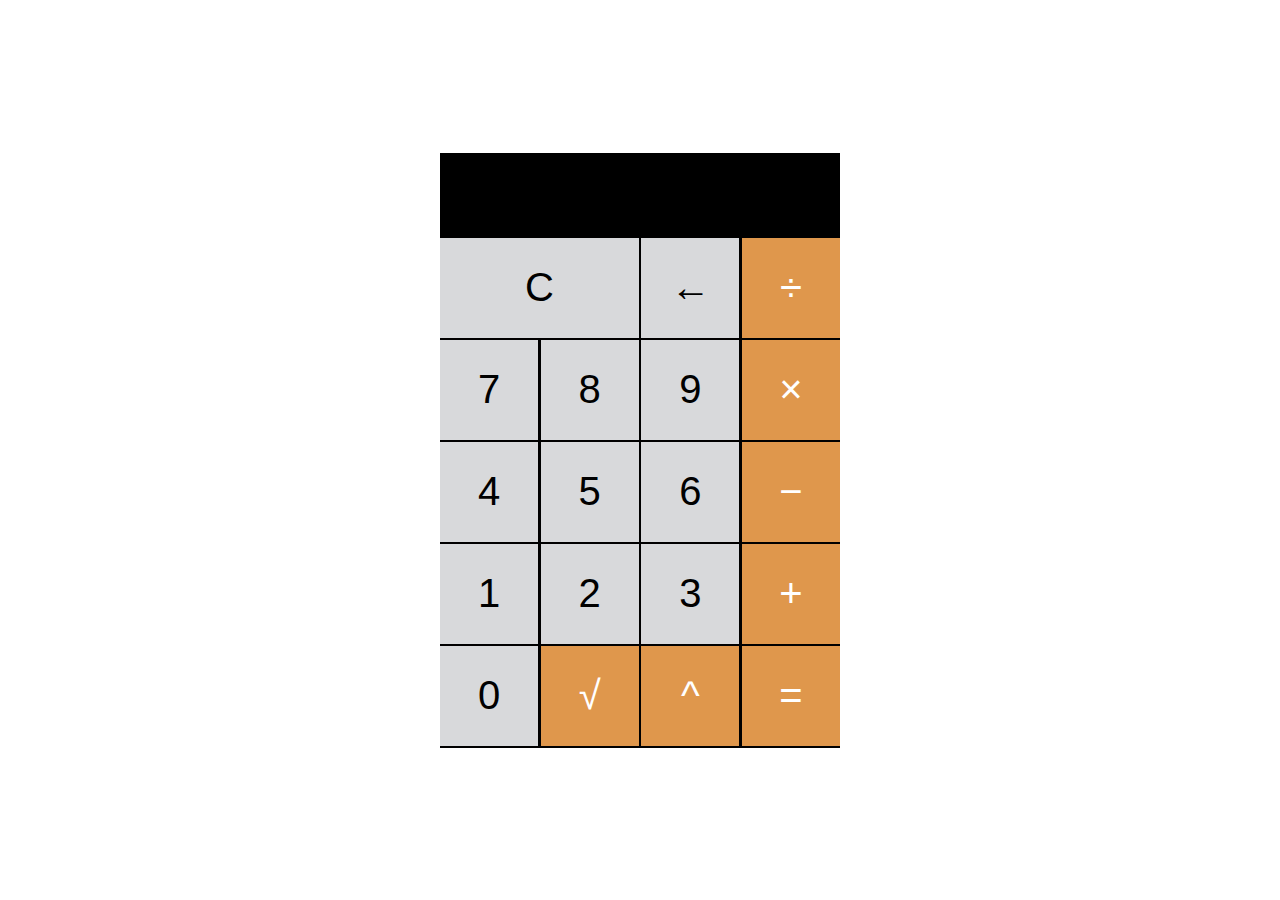
<file: 5-github/begin/index.html>
<!DOCTYPE html>
<html lang="en">
<head>
    <meta charset="UTF-8">
    <meta name="viewport" content="width=device-width, initial-scale=1.0">
    <title>calculator</title>
    <link rel="stylesheet" href="./style.css">
</head>
<body>
    <div class="container">
        <input class="screen" id="display">
            
        
        <section class="calc-buttons">
            <div class="row">
                <button class="span2" id="clear" onclick="toClear()">C</button>
                <button onclick="goBack()">&larr;</button>
                <button class="orange" onclick="toDisplay('&divide;')">&divide;</button>
            </div>
            <div class="row">
                <button onclick="toDisplay('7')">7</button>
                <button  onclick="toDisplay('8')">8</button>
                <button onclick="toDisplay('9')">9</button>
                <button class="orange" onclick="toDisplay('&times')">&times</button>
            </div>
           
            <div class="row">
                <button onclick="toDisplay('4')">4</button>
                <button onclick="toDisplay('5')">5</button>
                <button onclick="toDisplay('6')">6</button>
                <button class="orange" onclick="toDisplay('&#8722')">&#8722</button>
            </div>
            <div class="row">
                <button onclick="toDisplay('1')">1</button>
                <button onclick="toDisplay('2')">2</button>
                <button onclick="toDisplay('3')">3</button>
                  <button onclick="toDisplay('&plus;')">+</button>
            </div>
            <div class="row">
                <button onclick="toDisplay('0')">0</button>
                <button class="orange" onclick="toDisplay('&#8730;')">&#8730;</button>
                <button class="orange" onclick="toDisplay('^')">^</button>
                <button  class="orange" onclick="toCalculate()">&equals;</button>
                
                
            </div>
        </section>
    </div>
    <script src="./script.js"></script>
</body>
</html>
</file>
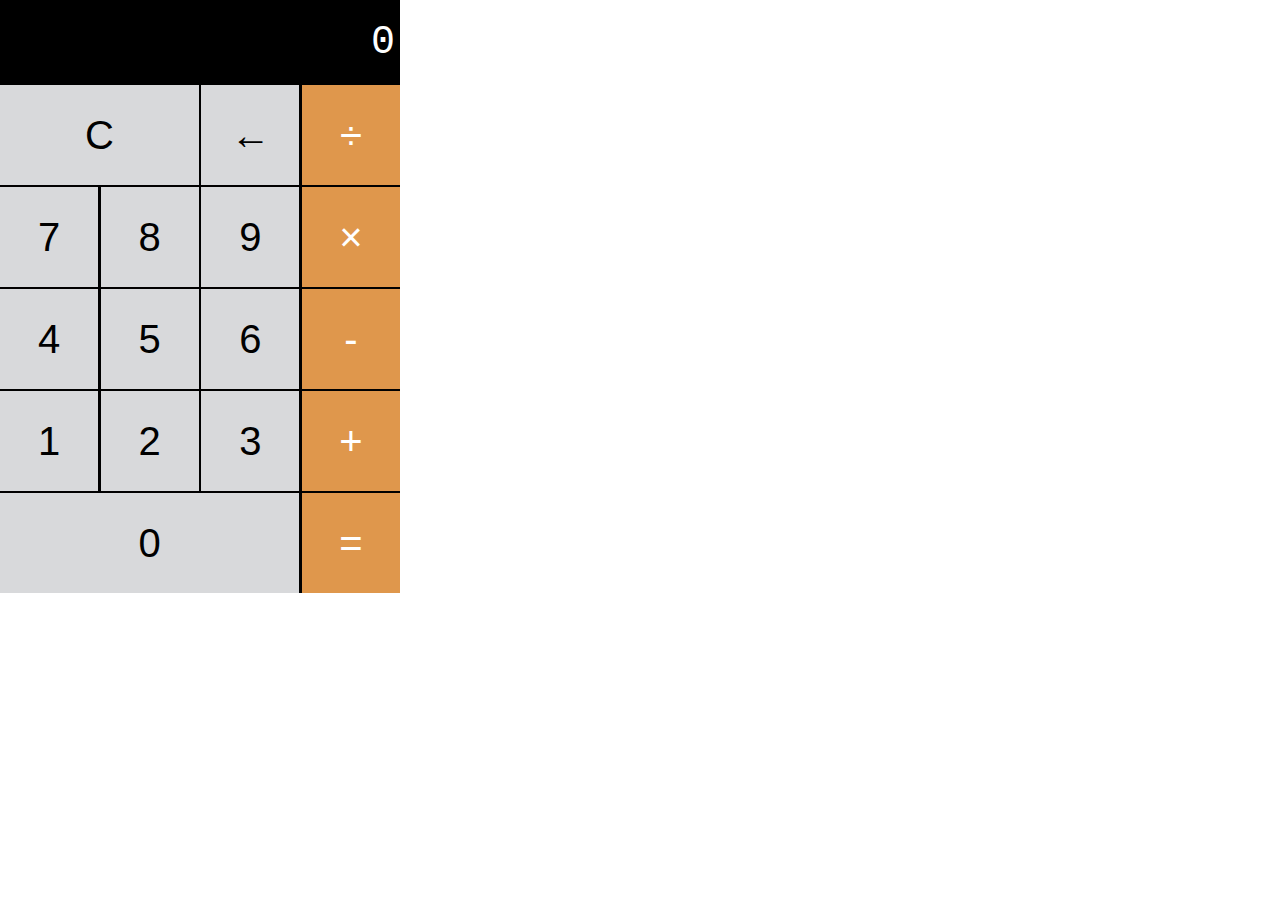
<file: 5-github/end/calculator.html>
<!DOCTYPE html>
<html lang="en">
<head>
    <meta charset="UTF-8">
    <title>Calculator</title>
    <link rel="stylesheet" href="css/calculator.css">
</head>
<body>
    <div class="wrapper">
        <section class="screen">
        0
        </section>
    
        <section class="calc-buttons">
            <div class="calc-button-row">
                <button class="calc-button double ">C</button>
                <button class="calc-button">&larr;</button>
                <button class="calc-button">&divide;</button>
            </div>
            <div class="calc-button-row">
                <button class="calc-button">7</button>
                <button class="calc-button">8</button>
                <button class="calc-button">9</button>
                <button class="calc-button">&times;</button>
            </div>
            <div class="calc-button-row">
                <button class="calc-button">4</button>
                <button class="calc-button">5</button>
                <button class="calc-button">6</button>
                <button class="calc-button">-</button>
            </div>
            <div class="calc-button-row">
                <button class="calc-button">1</button>
                <button class="calc-button">2</button>
                <button class="calc-button">3</button>
                <button class="calc-button">&plus;</button>
            </div>
            <div class="calc-button-row">
                <button class="calc-button triple">0</button>
                <button class="calc-button">&equals;</button>
            </div>
        </section>
    </div>
</body>
</html>
</file>
<file: 5-github/begin/style.css>
*{
    box-sizing: border-box;
    margin: 0;
    padding: 0;
}
body{
    display: flex;
    justify-content: center;
    align-items: center;
    height: 100vh;
}
.container{
    
    width: 400px;
    background-color: black;
   
}
.row{
    /* border: 2px solid greenyellow; */
    margin-bottom: 0.5%;
}
input{
    width: 100%;
    border: none;
    background-color: black;
    color: white;
}
.screen{
    color: white;
    text-align: right;
    font-family: 'Courier New', Courier, monospace;
    padding: 20px 5px;
    font-size: 40px;
  
}

.row{
    display: flex;
    justify-content: space-between;
}
button{
    background-color: #D8D9DB;
    text-decoration-color: black;
    border: none;
    font-size: 40px;
    height: 100px;
    flex-basis: 24.5%;
    cursor: pointer;
}

button:hover{
    background-color:  #dfb07e;
}
button:active{
    background-color: #dd8d37;
}
button:last-child{
    background-color:  #df974c;
    color: white;
}
button:last-child:hover{
     background-color:  #dfb07e;
}

.span2{
flex-basis: 49.7%;
}
.span3{
flex-basis: 74.8%;
}
.orange{
    background-color:  #df974c;
    color: white;
}
</file>
<file: 5-github/end/css/calculator.css>
html {
    box-sizing: border-box;
}
*, *:before, *:after {
    box-sizing: inherit;
}
body {
  padding: 0;
  margin: 0;
}
.wrapper {
    width: 400px;
    background-color: black;
    color: white;
}
.screen {
    color: white;
    font-size: 40px;
    font-family: "Courier New", Courier, monospace;
    text-align: right;
    padding: 20px 5px;
}
.calc-button-row {
    display: flex;
    align-content: stretch;
    justify-content: space-between;
    margin-bottom: 0.5%;
}
.calc-button {
    background-color: #d8d9db;
    color: black;
    height: 100px;
    flex-basis: 24.5%;
    border: none;
    border-radius: 0;
    font-size: 40px;
    cursor: pointer;
}
.calc-button:hover {
    background-color: #ebebeb;
}
.calc-button:active {
    background-color: #bbbcbe;
}
.double {
    flex-basis: 49.7%;
}
.triple {
    flex-basis: 74.8%;
}
.calc-button:last-child {
    background-color: #df974c;
    color: white;
}
.calc-button:last-child:hover {
    background-color: #dfb07e;
}

.calc-button:last-child:active {
    background-color: #dd8d37;
}
.calc-button-row:last-child {
    padding-bottom: 0;
}
</file>
